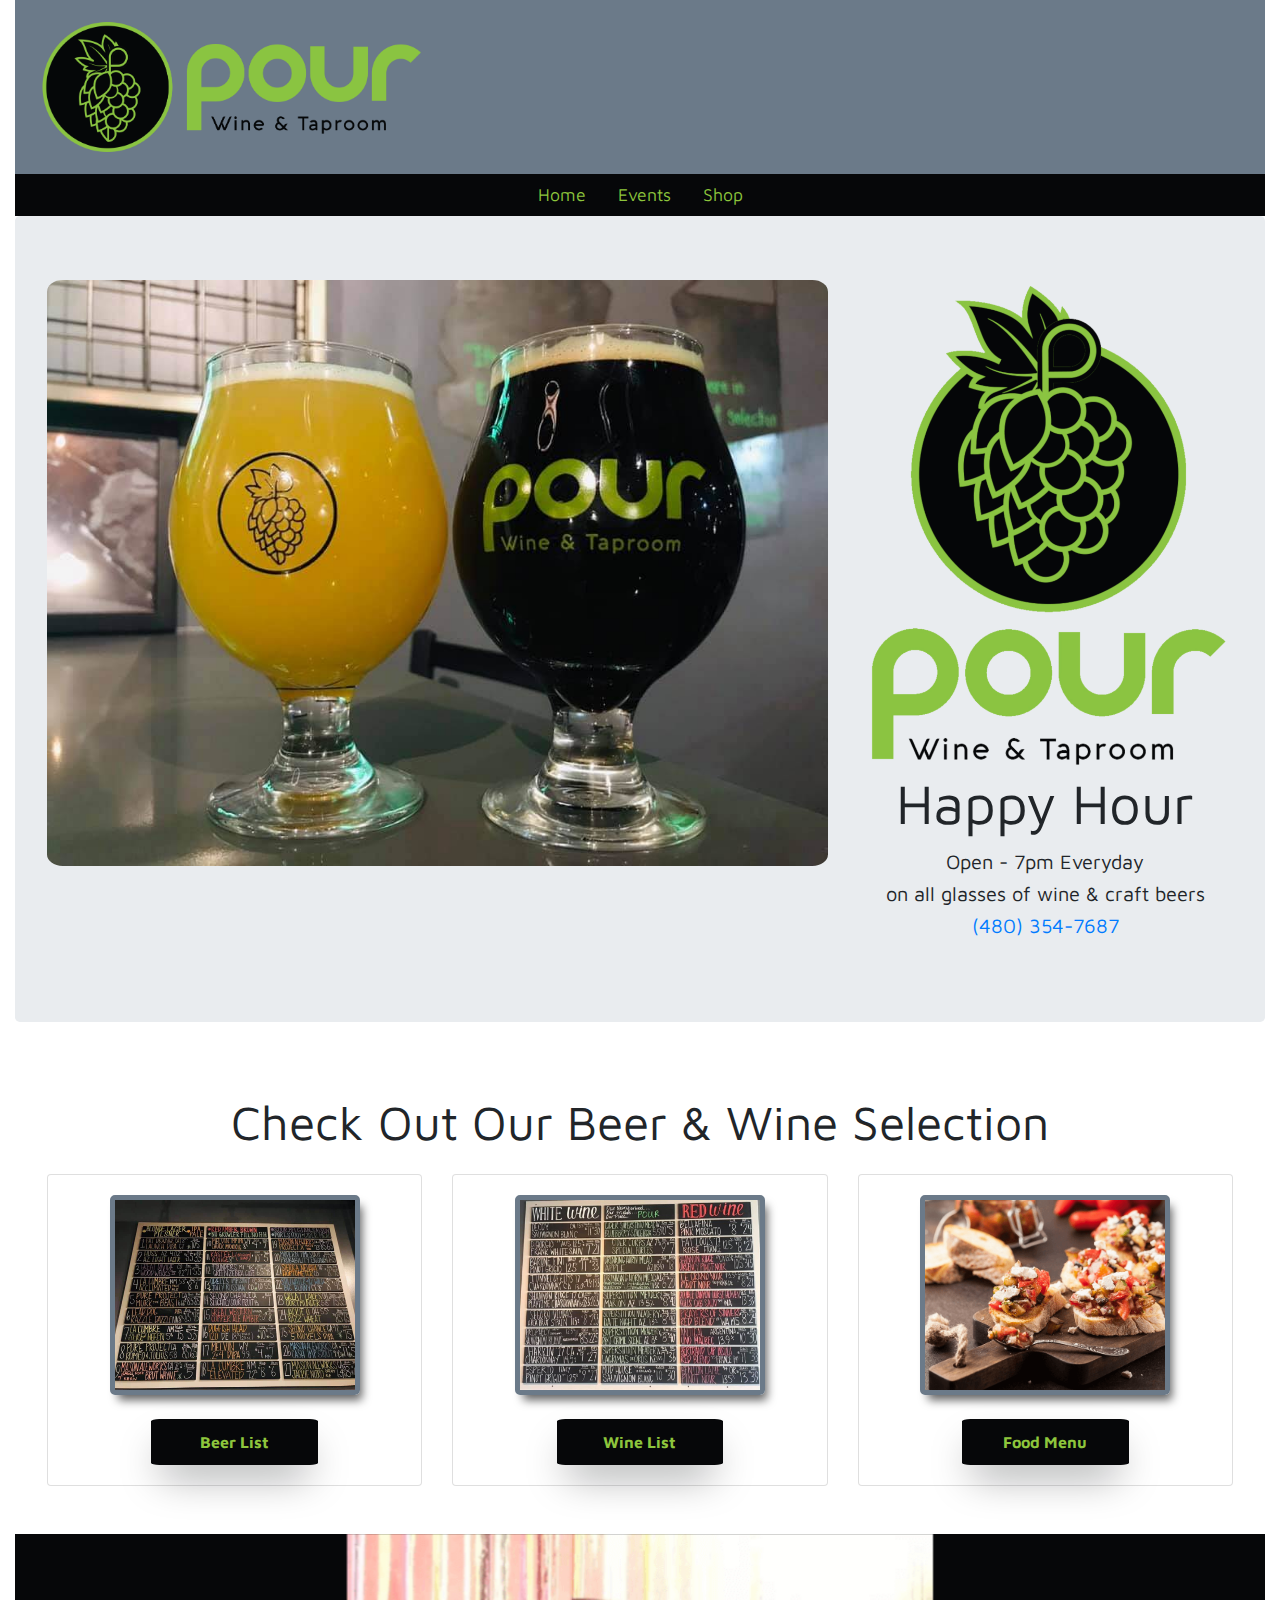
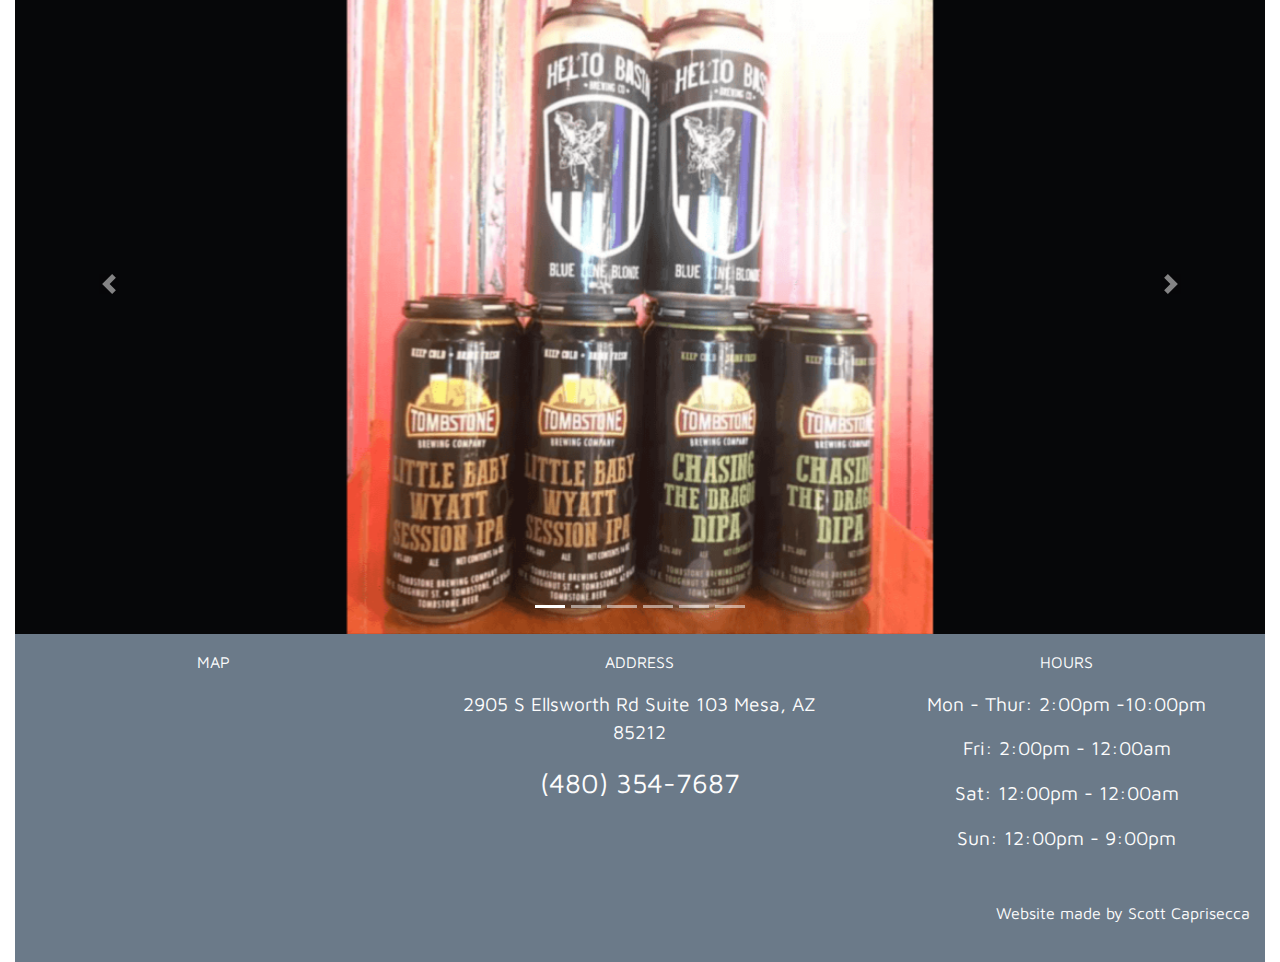
<file: index.html>
<!DOCTYPE html>
<html lang="en">
  <head>
    <meta charset="utf-8">
    <meta http-equiv="X-UA-Compatible" content="IE=edge">
    <meta name="viewport" content="width=device-width, initial-scale=1">
    <!-- The above 3 meta tags *must* come first in the head; any other head content must come *after* these tags -->
    <title>Pour Wine & Taproom</title>

    <!-- Bootstrap -->
    <link href="css/bootstrap.min.css" rel="stylesheet">
    <link rel="stylesheet" href="css/main.css">
    <link rel="stylesheet" href="https://use.fontawesome.com/releases/v5.8.1/css/all.css" integrity="sha384-50oBUHEmvpQ+1lW4y57PTFmhCaXp0ML5d60M1M7uH2+nqUivzIebhndOJK28anvf" crossorigin="anonymous">
    <link href="https://fonts.googleapis.com/css?family=Josefin+Sans&display=swap" rel="stylesheet">
    <link href="https://fonts.googleapis.com/css?family=Maven+Pro&display=swap" rel="stylesheet">
    <link href="https://fonts.googleapis.com/css?family=Montserrat&display=swap" rel="stylesheet">

    <!-- HTML5 shim and Respond.js for IE8 support of HTML5 elements and media queries -->
    <!-- WARNING: Respond.js doesn't work if you view the page via file:// -->
    <!--[if lt IE 9]>
      <script src="https://oss.maxcdn.com/html5shiv/3.7.3/html5shiv.min.js"></script>
      <script src="https://oss.maxcdn.com/respond/1.4.2/respond.min.js"></script>
    <![endif]-->
  </head>
  <body>
    <div class="container-fluid">

        <header class="navbar navbar-expand-md steel-gradient">
            <a href="index.html"><img class="img-logo" src="./img/pour_cover_photo.png" alt="Pour Wine & Taproom"></a>
            <ul class="social navbar-nav d-none d-md-inline-flex ml-auto">
                <li class="facebook social__link"><a href="https://www.facebook.com/AZpourwineandtaproom/" target="_blank"><i class="fab fa-facebook-square"></i></a></li>
                <li class="yelp social__link"><a href="https://www.yelp.com/biz/pour-wine-and-taproom-mesa" target="_blank"><i class="fab fa-yelp"></i></a></li>
                <li class="email social__link"><a href="mailto:info.azpour@gmail.com"><i class="fas fa-envelope"></i></a></li>
            </ul>
          </header>

          <nav class="navbar justify-content-center">
              <ul class="navbar-nav">
                <li class="nav-item"><a href="index.html">Home</a></li>
                <li class="nav-item"><a href="events.html">Events</a></li>
                <li class="nav-item"><a href="shop.html">Shop</a></li>
                <!-- <li class="nav-item"><a href="reviews.html">Reviews</a></li> -->
              </ul>
          </nav>

        <!--Jumbotron Section-->
        <div class="jumbotron">
          <div class="row">
            <div class="col-lg-8 col-md-12">
              <img src="img/pour_hero_cover.jpg" alt="Some drinks at Pour Wine & Taproom" class="jumbo-img img-fluid">
            </div>
            <div class="hh-container col-lg-4 col-md-12 d-flex flex-column justify-content-around align-items-center">
              <img src="img/pour_vertical_logo.png" alt="Pour's Logo" class="pour-logo d-none d-lg-block img-fluid">
              <h1 class="display-4 py-2 py-lg-0 text-center">Happy Hour</h1>
              <p class="lead">Open - 7pm Everyday<br />on all glasses of wine & craft beers<br /><a href="tel:+14803547687">(480) 354-7687</a></p>
            </div>
          </div>
        </div>

        <!--Modal Section-->
        <!--Beer modal Section-->
        <div id="modal-section" class="my-lg-3">
          <div class="row">
            <div class="col-12">
              <p class="modal-title text-center pb-3">Check out our beer & wine selection</p>
            </div>
          </div>

          <div class="row">
            <div class="col-12 col-md-6 col-lg-4">
              <div class="card">
                <div class="card-body text-center">
                  <img src="img/pour_beer_list_2.jpg" alt="Beer List" class="modal-img">
                  <button class="modal-btn w-50 mt-md-4 mt-2" data-toggle="modal" data-target="#beerModal">Beer List</button>
                </div>
              </div>
            </div>

            <!--Wine modal Section-->
            <div class="col-12 col-md-6 col-lg-4">
              <div class="card">
                <div class="card-body text-center">
                  <img src="img/pour_wine_list.jpg" alt="Beer List" class="modal-img">
                  <button class="modal-btn w-50 mt-md-4 mt-2" data-toggle="modal" data-target="#wineModal">Wine List</button>
                </div>
              </div>
            </div>

            <!--Snack modal Section-->
            <div class="col-12 col-md-6 col-lg-4">
              <div class="card">
                <div class="card-body text-center">
                  <img src="img/pour_snack3.png" alt="Beer List" class="modal-img snack-img">
                  <button class="modal-btn mt-md-4 mt-2 w-50" data-toggle="modal" data-target="#snackModal">Food Menu</button>
                </div>
              </div>
            </div>
          </div>
      </div>

        <!--Acutal Modals-->
        <!--Beer Modal content-->

        <div class="modal fade" id="beerModal" tabindex="-1" role="dialog" aria-labelledby="pourBeerModal" aria-hidden="true">
            <div class="modal-dialog modal-lg modal-dialog-centered" role="document">
              <div class="modal-content">
                <div class="modal-header">
                  <h5 class="modal-title" id="beerModalTitle">Pour's Beer Menu</h5>
                  <button type="button" class="close" data-dismiss="modal" aria-label="Close">
                    <span aria-hidden="true">&times;</span>
                  </button>
                </div>
                <div class="modal-body text-center">
                    <div id="menu-container"></div>
                </div>
              </div>
            </div>
          </div>

        <!--Wine Modal content-->

        <div class="modal fade" id="wineModal" tabindex="-1" role="dialog" aria-labelledby="pourWineModal" aria-hidden="true">
            <div class="modal-dialog modal-lg modal-dialog-centered" role="document">
              <div class="modal-content">
                <div class="modal-header">
                  <h5 class="modal-title" id="wineModalTitle">Pour's Wine & Mead Menu</h5>
                  <button type="button" class="close" data-dismiss="modal" aria-label="Close">
                    <span aria-hidden="true">&times;</span>
                  </button>
                </div>
                <div class="modal-body text-center">
                    <img class="lg-modal-img img-fluid" src="img/pour_wine_list.jpg" alt="Pour's Wine List">

                    <p class="hh-title">Happy Hour Deals</p>
                    <p class="hh-description">$1 off glasses<br />$4 off Bottle of Wine</p>
                </div>
              </div>
            </div>
          </div>

        <!--Snack Modal content-->

        <div class="modal fade" id="snackModal" tabindex="-1" role="dialog" aria-labelledby="pourSnackModal" aria-hidden="true">
            <div class="modal-dialog modal-lg modal-dialog-centered" role="document">
              <div class="modal-content">
                <div class="modal-header">
                  <h5 class="modal-title text-center" id="snackModalTitle">Pour's Snack Menu</h5>
                  <button type="button" class="close" data-dismiss="modal" aria-label="Close">
                    <span aria-hidden="true">&times;</span>
                  </button>
                </div>
                <div class="modal-body snack-modal-body">
                  <p class="menu-title">Bavarian Pretzels</p>
                  <p class="menu-description">Buttered and Salted pretzels served with Beer Cheese and IPA Mustard</p><span class="menu-price">$9</span>

                  <p class="menu-title">Chips and Dip</p>
                  <p class="menu-description">Kettle chips served with French Onion Dip</p><span class="menu-price">$5</span>

                  <p class="menu-title">Pita and Hummus</p>
                  <p class="menu-description">Fresh Grilled Pita with Seasonal fresh hummus. Served with cucumber, bell peppers and carrots</p><span class="menu-price">$6</span>

                  <p class="menu-title">Salted Mixed Nuts</p>
                  <p class="menu-description">Small / Large</p><span class="menu-price">$3 / $6</span>

                  <p class="menu-title">Lisa's Rum Cakes</p>
                  <p class="menu-description">Ask your server or check cooler for available selections</p><span class="menu-price">$4.50</span>

                  <p class="menu-title">Windcave</p>
                  <p class="menu-description">Choice Selection of Seasonal Jam, Brie, Gouda, Port Derby and Vintage Cheddar. Capicola, Salami and Apple Pecan Summer Sausage from The Pork Shop in QC. Olives, French Baguette, Gluten free Crackers & Mixed Nuts</p><span class="menu-price">$15</span>

                  <p class="menu-title">Grand Canyon</p>
                  <p class="menu-description">(<strong>Windcave</strong>) with the addition of Prosciutto, Seasonal Fruit, Local AZ Honeycomb</p><span class="menu-price">$22</span>

                  <p class="menu-title">Bruschetta  -- Mix & Match (4)</p>
                  <p class="menu-description">Fig, goat cheese & prosciutto</p>
                  <p class="menu-description">Pesto & salami</p>
                  <p class="menu-description">Apple, brie & honey drizzled walnuts</p>
                  <p class="menu-description">Caprese, topped w/ balsamic glaze</p><span class="menu-price">$15</span>

                  <p class="menu-title">The Dizzy</p>
                  <p class="menu-description">Thinly sliced pastrami stacked with house made spicy slaw and pepper jack cheese on marble rye</p><span class="menu-price">$8</span>

                  <p class="menu-title">Margherita Flatbread</p>
                  <p class="menu-description">Mozzarella cheese, roma tomato, fresh basil and pesto Drizzled w/ balsamic glaze</p><span class="menu-price">$9</span>
                </div>
              </div>
            </div>
          </div>
          <!--End Modal Section-->
        
          <!--Image Carousel Section-->

          <div id="photoGallery" class="carousel slide " data-ride="carousel">
              <ol class="carousel-indicators">
                <li data-target="#photoGallery" data-slide-to="0" class="active"></li>
                <li data-target="#photoGallery" data-slide-to="1"></li>
                <li data-target="#photoGallery" data-slide-to="2"></li>
                <li data-target="#photoGallery" data-slide-to="3"></li>
                <li data-target="#photoGallery" data-slide-to="4"></li>
                <li data-target="#photoGallery" data-slide-to="5"></li>
              </ol>

              <div class="carousel-inner mx-auto" id="carousel-inner">
                <div class="carousel-item active">
                  <img class="d-block w-100" src="img/slideshow_2.png" alt="Second slide">
                </div>
                <div class="carousel-item">
                  <img class="d-block w-100" src="img/slideshow_3.png" alt="Third slide">
                </div>
                <div class="carousel-item">
                    <img class="d-block w-100" src="img/slideshow_4.png" alt="Fourth slide">
                </div>
                <div class="carousel-item">
                    <img class="d-block w-100" src="img/slideshow_5.png" alt="Fifth slide">
                </div>
                <div class="carousel-item">
                    <img class="d-block w-100" src="img/slideshow_6.png" alt="Sixth slide">
                </div>  
                <div class="carousel-item">
                    <img class="d-block w-100" src="img/slideshow_7.png" alt="Seventh slide">
                </div>
              </div>
              <!--Image carousel controls-->
              <a class="carousel-control-prev" href="#photoGallery" role="button" data-slide="prev">
                <span class="carousel-control-prev-icon" aria-hidden="true"></span>
                <span class="sr-only">Previous</span>
              </a>
              <a class="carousel-control-next" href="#photoGallery" role="button" data-slide="next">
                <span class="carousel-control-next-icon" aria-hidden="true"></span>
                <span class="sr-only">Next</span>
              </a>
            </div>

            <!--Footer Section-->

            <footer class="page-footer text-center steel-gradient pb-3">
              <div class="row pt-lg-3 pt-2">
                <div class="col-lg-4 d-none d-lg-block">
                  <p class="text-uppercase">Map</p>
                </div>
                <div class="col-lg-4 col-6">
                    <p class="text-uppercase">Address</p>
                </div>
                <div class="col-lg-4 col-6">
                    <p class="text-uppercase">Hours</p>
                </div>
              </div>

              <div class="row">
                <div class="col-lg-4 d-none d-lg-block">
                    <iframe src="https://www.google.com/maps/embed?pb=!1m18!1m12!1m3!1d3332.3221493815436!2d-111.63742588480294!3d33.36265468079909!2m3!1f0!2f0!3f0!3m2!1i1024!2i768!4f13.1!3m3!1m2!1s0x872bb18e6f600975%3A0xfe91bcb256265be8!2s2905+S+Ellsworth+Rd+%23103%2C+Mesa%2C+AZ+85212!5e0!3m2!1sen!2sus!4v1556126591987!5m2!1sen!2sus" width="300" height="250" frameborder="0" style="border:0" allowfullscreen></iframe>
                </div>
                <div class="col-lg-4 col-6 d-flex-column">
                  <p class="footer-text">2905 S Ellsworth Rd Suite 103
                      Mesa, AZ 85212</p>
                  <p class="footer-text"><a class="phone" href="tel:+14803547687">(480) 354-7687</a></p>

                  <ul class="social d-flex justify-content-center">
                    <li class="facebook social__link"><a href="https://www.facebook.com/AZpourwineandtaproom/" target="_blank"><i class="fab fa-facebook-square"></i></a></li>
                    <li class="yelp social__link"><a href="https://www.yelp.com/biz/pour-wine-and-taproom-mesa" target="_blank"><i class="fab fa-yelp"></i></a></li>
                    <li class="email social__link"><a href="mailto:info.azpour@gmail.com"><i class="fas fa-envelope"></i></a></li>
                  </ul>

                </div>
                <div class="col-lg-4 col-6">
                  <!-- summer hours
                    <p class="footer-text">Sun-Wed: 2:00pm - 10:00pm</p>
                  <p class="footer-text">Thur-Sat: 2:00pm - 12:00am</p> -->
                  <p class="footer-text">Mon - Thur: 2:00pm -10:00pm</p>
                  <p class="footer-text">Fri: 2:00pm - 12:00am</p>
                  <p class="footer-text">Sat: 12:00pm - 12:00am</p>
                  <p class="footer-text">Sun: 12:00pm - 9:00pm</p>
                  
                  <p class="portfolio"><a href="https://www.scottcaprisecca.com">Website made by Scott Caprisecca</a></p>
                </div>
              </div>

            </footer>


        </div>

    </div>

    <!-- jQuery (necessary for Bootstrap's JavaScript plugins) -->
    <script src="https://ajax.googleapis.com/ajax/libs/jquery/1.12.4/jquery.min.js"></script>
    <!-- Include all compiled plugins (below), or include individual files as needed -->
    <script src="js/bootstrap.min.js"></script>
    <script type="text/javascript">
      !function(e,n){var t=document.createElement("script"),a=document.getElementsByTagName("script")[0];t.async=1,a.parentNode.insertBefore(t,a),t.onload=t.onreadystatechange=function(e,a){(a||!t.readyState||/loaded|complete/.test(t.readyState))&&(t.onload=t.onreadystatechange=null,t=void 0,a||n&&n())},t.src=e}("https://embed-menu-preloader.untappdapi.com/embed-menu-preloader.min.js",function(){PreloadEmbedMenu("menu-container",26300,100842)});
    </script>
  </body>
</html>
</file>
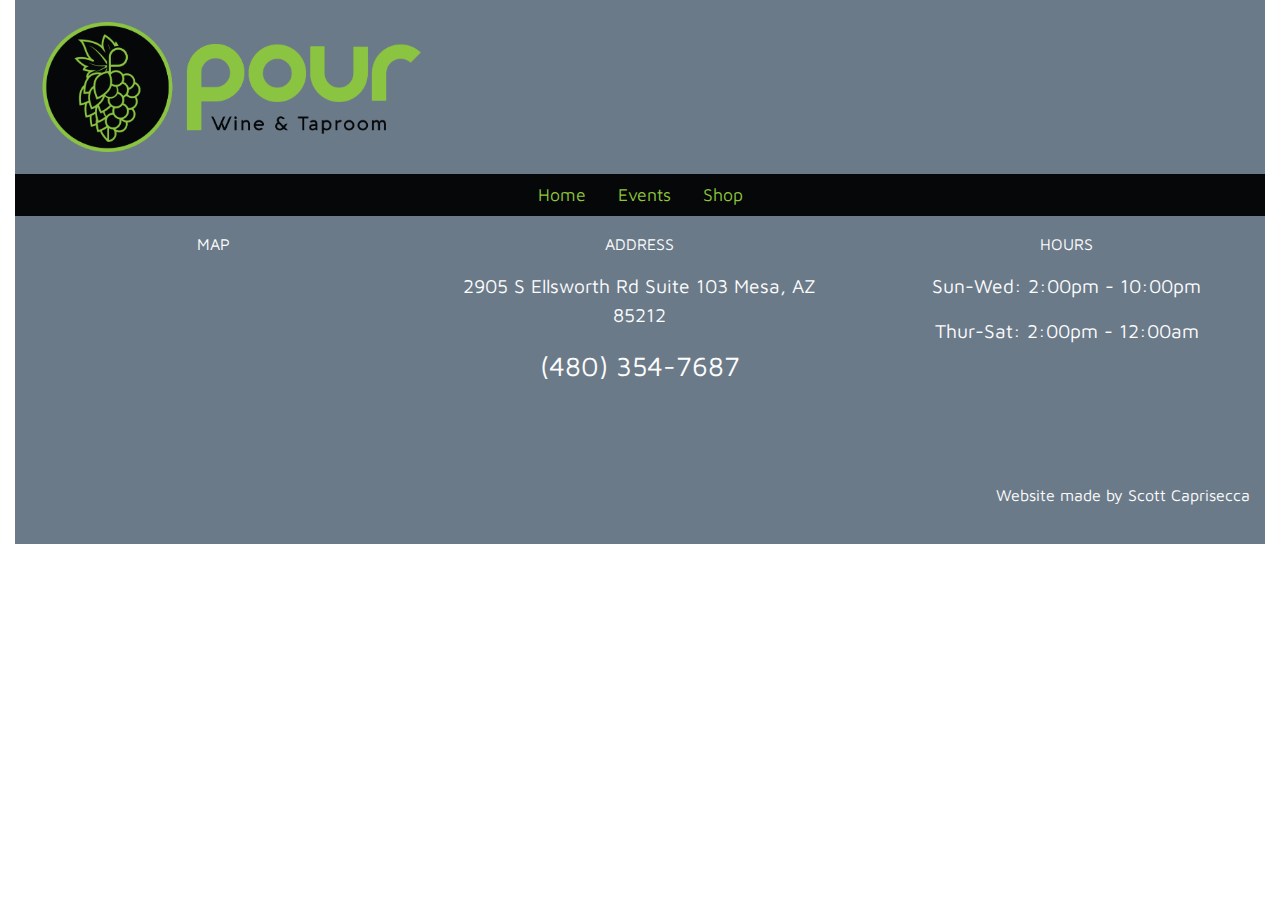
<file: events.html>
<!DOCTYPE html>
<html lang="en">
<head>
    <meta charset="UTF-8">
    <meta name="viewport" content="width=device-width, initial-scale=1.0">
    <meta http-equiv="X-UA-Compatible" content="ie=edge">
    <title>Pour Wine & Taproom's Events</title>

    <!-- Bootstrap and CSS -->
    <link href="css/bootstrap.min.css" rel="stylesheet">
    <link rel="stylesheet" href="css/main.css">
    <link rel="stylesheet" href="https://use.fontawesome.com/releases/v5.8.1/css/all.css" integrity="sha384-50oBUHEmvpQ+1lW4y57PTFmhCaXp0ML5d60M1M7uH2+nqUivzIebhndOJK28anvf" crossorigin="anonymous">
    <link href="https://fonts.googleapis.com/css?family=Josefin+Sans&display=swap" rel="stylesheet">
    <link href="https://fonts.googleapis.com/css?family=Maven+Pro&display=swap" rel="stylesheet">
    <link href="https://fonts.googleapis.com/css?family=Montserrat&display=swap" rel="stylesheet">

    <script data-cfasync="false" data-tockify-script="embed" src="https://public.tockify.com/browser/embed.js"></script>

</head>
<body>
    <div class="container-fluid">
        
        <header class="navbar navbar-expand-md steel-gradient">
            <a href="index.html"><img class="img-logo" src="./img/pour_cover_photo.png" alt="Pour Wine & Taproom"></a>
            <ul class="social navbar-nav d-none d-md-inline-flex ml-auto">
                <li class="facebook social__link"><a href="https://www.facebook.com/AZpourwineandtaproom/" target="_blank"><i class="fab fa-facebook-square"></i></a></li>
                <li class="yelp social__link"><a href="https://www.yelp.com/biz/pour-wine-and-taproom-mesa" target="_blank"><i class="fab fa-yelp"></i></a></li>
                <li class="email social__link"><a href="mailto:info.azpour@gmail.com"><i class="fas fa-envelope"></i></a></li>
            </ul>
        </header>

        <nav class="navbar justify-content-center">
                <ul class="navbar-nav">
                  <li class="nav-item"><a href="index.html">Home</a></li>
                  <li class="nav-item"><a href="events.html">Events</a></li>
                  <li class="nav-item"><a href="shop.html">Shop</a></li>
                  <!-- <li class="nav-item"><a href="reviews.html">Reviews</a></li> -->
                </ul>
        </nav>

        <!--End of header & nav -->

        <!--Calendar of events -->

        <div class="events-container">
            <div data-tockify-component="calendar" data-tockify-calendar="pour.wineandtaproom"></div>
        </div>
        

        <!-- Footer -->

        <!--Footer Section-->

        <footer class="page-footer text-center steel-gradient pb-3">
                <div class="row pt-lg-3 pt-2">
                  <div class="col-lg-4 d-none d-lg-block">
                    <p class="text-uppercase">Map</p>
                  </div>
                  <div class="col-lg-4 col-6">
                      <p class="text-uppercase">Address</p>
                  </div>
                  <div class="col-lg-4 col-6">
                      <p class="text-uppercase">Hours</p>
                  </div>
                </div>
  
                <div class="row">
                  <div class="col-lg-4 d-none d-lg-block">
                      <iframe src="https://www.google.com/maps/embed?pb=!1m18!1m12!1m3!1d3332.3221493815436!2d-111.63742588480294!3d33.36265468079909!2m3!1f0!2f0!3f0!3m2!1i1024!2i768!4f13.1!3m3!1m2!1s0x872bb18e6f600975%3A0xfe91bcb256265be8!2s2905+S+Ellsworth+Rd+%23103%2C+Mesa%2C+AZ+85212!5e0!3m2!1sen!2sus!4v1556126591987!5m2!1sen!2sus" width="300" height="250" frameborder="0" style="border:0" allowfullscreen></iframe>
                  </div>
                  <div class="col-lg-4 col-6 d-flex-column">
                    <p class="footer-text">2905 S Ellsworth Rd Suite 103
                        Mesa, AZ 85212</p>
                    <p class="footer-text"><a class="phone" href="tel:+14803547687">(480) 354-7687</a></p>
  
                    <ul class="social d-flex justify-content-center">
                      <li class="facebook social__link"><a href="https://www.facebook.com/AZpourwineandtaproom/" target="_blank"><i class="fab fa-facebook-square"></i></a></li>
                      <li class="yelp social__link"><a href="https://www.yelp.com/biz/pour-wine-and-taproom-mesa" target="_blank"><i class="fab fa-yelp"></i></a></li>
                      <li class="email social__link"><a href="mailto:info.azpour@gmail.com"><i class="fas fa-envelope"></i></a></li>
                    </ul>
  
                  </div>
                  <div class="col-lg-4 col-6">
                    <p class="footer-text">Sun-Wed: 2:00pm - 10:00pm</p>
                    <p class="footer-text">Thur-Sat: 2:00pm - 12:00am</p>
                    
                    <p class="portfolio"><a href="https://www.scottcaprisecca.com">Website made by Scott Caprisecca</a></p>
                  </div>
                </div>
  
              </footer>

            <!-- jQuery (necessary for Bootstrap's JavaScript plugins) -->
    <script src="https://ajax.googleapis.com/ajax/libs/jquery/1.12.4/jquery.min.js"></script>
    <!-- Include all compiled plugins (below), or include individual files as needed -->
    <script src="js/bootstrap.min.js"></script>
    <script type="text/javascript">
      !function(e,n){var t=document.createElement("script"),a=document.getElementsByTagName("script")[0];t.async=1,a.parentNode.insertBefore(t,a),t.onload=t.onreadystatechange=function(e,a){(a||!t.readyState||/loaded|complete/.test(t.readyState))&&(t.onload=t.onreadystatechange=null,t=void 0,a||n&&n())},t.src=e}("https://embed-menu-preloader.untappdapi.com/embed-menu-preloader.min.js",function(){PreloadEmbedMenu("menu-container",26300,100842)});
    </script>
    </div>
</body>
</html>
</file>
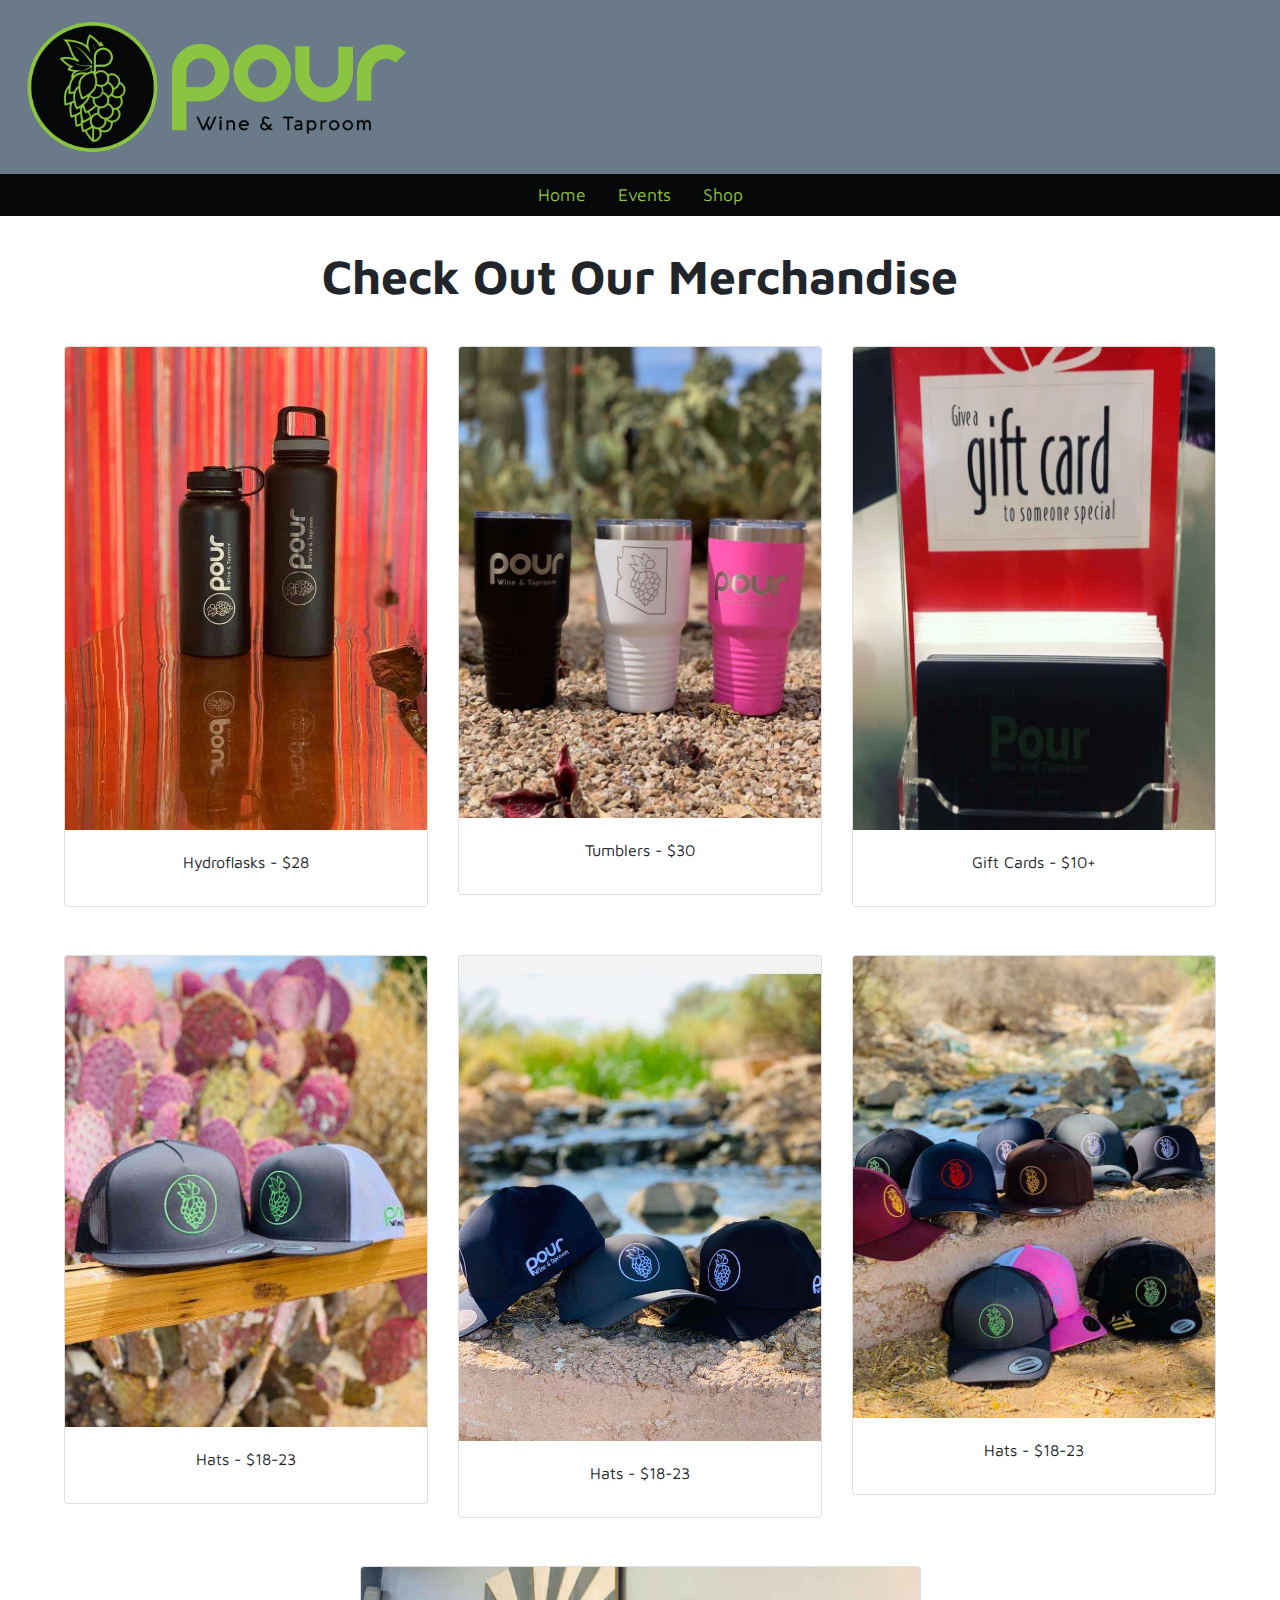
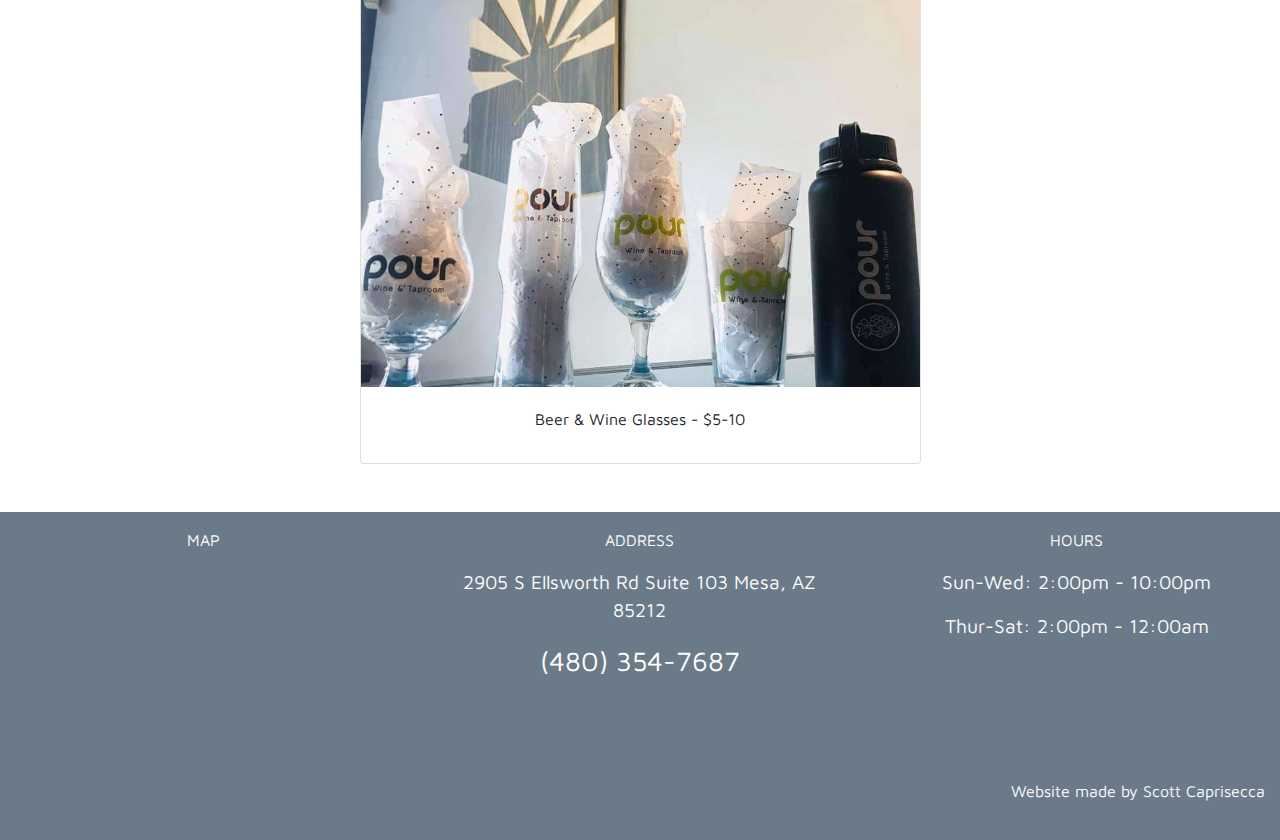
<file: shop.html>
<!DOCTYPE html>
<html lang="en">
<head>
    <meta charset="UTF-8">
    <meta name="viewport" content="width=device-width, initial-scale=1.0">
    <meta http-equiv="X-UA-Compatible" content="ie=edge">
    <title>Pour Merchandise</title>

    <!-- Bootstrap -->
    <link href="css/bootstrap.min.css" rel="stylesheet">
    <link rel="stylesheet" href="css/main.css">
    <link rel="stylesheet" href="https://use.fontawesome.com/releases/v5.8.1/css/all.css" integrity="sha384-50oBUHEmvpQ+1lW4y57PTFmhCaXp0ML5d60M1M7uH2+nqUivzIebhndOJK28anvf" crossorigin="anonymous">
    <link href="https://fonts.googleapis.com/css?family=Josefin+Sans&display=swap" rel="stylesheet">
    <link href="https://fonts.googleapis.com/css?family=Maven+Pro&display=swap" rel="stylesheet">
    <link href="https://fonts.googleapis.com/css?family=Montserrat&display=swap" rel="stylesheet">

    
</head>

<body>
    <div class="fluid-container">
        <header class="navbar navbar-expand-md steel-gradient">
            <a href="index.html"><img class="img-logo" src="./img/pour_cover_photo.png" alt="Pour Wine & Taproom"></a>
            <ul class="social navbar-nav d-none d-md-inline-flex ml-auto">
                <li class="facebook social__link"><a href="https://www.facebook.com/AZpourwineandtaproom/" target="_blank"><i class="fab fa-facebook-square"></i></a></li>
                <li class="yelp social__link"><a href="https://www.yelp.com/biz/pour-wine-and-taproom-mesa" target="_blank"><i class="fab fa-yelp"></i></a></li>
                <li class="email social__link"><a href="mailto:info.azpour@gmail.com"><i class="fas fa-envelope"></i></a></li>
            </ul>
        </header>
        
        <nav class="navbar justify-content-center">
            <ul class="navbar-nav">
            <li class="nav-item"><a href="index.html">Home</a></li>
            <li class="nav-item"><a href="events.html">Events</a></li>
            <li class="nav-item"><a href="shop.html">Shop</a></li>
            <!-- <li class="nav-item"><a href="reviews.html">Reviews</a></li> -->
            </ul>
        </nav>
        <!--End of header and Nav-->

        <!-- Merch Section -->

        <div class="shop-container">
            <h2 class="shop-title">Check out our merchandise</h2>

            <div class="row ">
                <div class="col-12 col-sm-6 col-lg-4">
                    <div class="card">
                        <img src="./img/merch/pour-hydro-flask.jpg" alt="Pour's Hydroflask for sale" class="card-img-top">
                        <div class="card-body">
                            <div class="card-title">Hydroflasks - $28</div>
                        </div>
                    </div>
                </div>

                <div class="col-12 col-sm-6 col-lg-4">
                    <div class="card">
                        <img src="./img/merch/pour-tumblers.jpg" alt="Pour's Tumbler for sale" class="card-img-top">
                        <div class="card-body">
                            <div class="card-title">Tumblers - $30</div>
                        </div>
                    </div>
                </div>

                <div class="col-12 col-sm-6 col-lg-4 sm-center">
                    <div class="card">
                        <img src="./img/merch/pour-gift-cards2.jpg" alt="Pour's gift cards for sale" class="card-img-top">
                        <div class="card-body">
                            <div class="card-title">Gift Cards - $10+</div>
                        </div>
                    </div>
                </div>

                
            </div>

            <div class="row py-5">
                <div class="col-12 col-sm-6 col-lg-4">
                    <div class="card">
                        <img src="./img/merch/pour-2-hats.jpg" alt="Pour's hats for sale" class="card-img-top">
                        <div class="card-body">
                            <div class="card-title">Hats - $18-23</div>
                        </div>
                    </div>
                </div>

                <div class="col-12 col-sm-6 col-lg-4">
                    <div class="card">
                        <img src="./img/merch/pour-3-hats.jpg" alt="Pour's hats for sale" class="card-img-top">
                        <div class="card-body">
                            <div class="card-title">Hats - $18-23</div>
                        </div>
                    </div>
                </div>

                <div class="col-12 col-sm-6 col-lg-4 sm-center">
                    <div class="card">
                        <img src="./img/merch/pour-all-hats.jpg" alt="Pour's Hydroflask for sale" class="card-img-top">
                        <div class="card-body">
                            <div class="card-title">Hats - $18-23</div>
                        </div>
                    </div>
                </div>
            </div>

            <div class="row pb-5">
                    <div class="col-12 col-md-6 text-center mx-auto">
                            <div class="card">
                                <img src="./img/merch/pour-cups.jpg" alt="Pour's Beer and Wine glasses for sale" class="card-img-top">
                                <div class="card-body">
                                    <div class="card-title">Beer & Wine Glasses - $5-10</div>
                                </div>
                            </div>
                        </div>
            </div>

            <!-- <div class="shop-pricing">
                <p><span>Prices</span></p>
                <p>Hydroflasks - $28</p>
                <p>Tumblers - $30</p>
                <p>Hats - $18-23</p>
                <p>Beer and Wine Glasses - $5-10</p>
                <p>Gift Cards</p>
            </div> -->

            <!-- <div class="shop-images">
                <img src="./img/merch/pour-hydro-flask.jpg" alt="Pour's Hydroflask for sale" class="img-thumbnail">
                <img src="./img/merch/pour-tumblers.jpg" alt="Pour's Tumblers for sale" class="img-thumbnail">
                <img src="./img/merch/pour-cups.jpg" alt="Pour's Beer and Wine glasses for sale" class="img-thumbnail">
                <img src="./img/merch/pour-gift-cards.jpg" alt="Pour's gift cards for sale" class="img-thumbnail">
                <img src="./img/merch/pour-2-hats.jpg" alt="Pour's hats for sale" class="img-thumbnail">
                <img src="./img/merch/pour-3-hats.jpg" alt="Pour's hats for sale" class="img-thumbnail">
                <img src="./img/merch/pour-all-hats.jpg" alt="All of Pour's hats for sale" class="img-thumbnail all-hats">
            </div> -->
        </div>

        <!-- Footer -->

        <footer class="page-footer text-center steel-gradient pb-3">
            <div class="row pt-lg-3 pt-2">
                <div class="col-lg-4 d-none d-lg-block">
                <p class="text-uppercase">Map</p>
                </div>
                <div class="col-lg-4 col-6">
                    <p class="text-uppercase">Address</p>
                </div>
                <div class="col-lg-4 col-6">
                    <p class="text-uppercase">Hours</p>
                </div>
            </div>

            <div class="row">
                <div class="col-lg-4 d-none d-lg-block">
                    <iframe src="https://www.google.com/maps/embed?pb=!1m18!1m12!1m3!1d3332.3221493815436!2d-111.63742588480294!3d33.36265468079909!2m3!1f0!2f0!3f0!3m2!1i1024!2i768!4f13.1!3m3!1m2!1s0x872bb18e6f600975%3A0xfe91bcb256265be8!2s2905+S+Ellsworth+Rd+%23103%2C+Mesa%2C+AZ+85212!5e0!3m2!1sen!2sus!4v1556126591987!5m2!1sen!2sus" width="300" height="250" frameborder="0" style="border:0" allowfullscreen></iframe>
                </div>
                <div class="col-lg-4 col-6 d-flex-column">
                <p class="footer-text">2905 S Ellsworth Rd Suite 103
                    Mesa, AZ 85212</p>
                <p class="footer-text"><a class="phone" href="tel:+14803547687">(480) 354-7687</a></p>

                <ul class="social d-flex justify-content-center">
                    <li class="facebook social__link"><a href="https://www.facebook.com/AZpourwineandtaproom/" target="_blank"><i class="fab fa-facebook-square"></i></a></li>
                    <li class="yelp social__link"><a href="https://www.yelp.com/biz/pour-wine-and-taproom-mesa" target="_blank"><i class="fab fa-yelp"></i></a></li>
                    <li class="email social__link"><a href="mailto:info.azpour@gmail.com"><i class="fas fa-envelope"></i></a></li>
                </ul>

                </div>
                <div class="col-lg-4 col-6">
                <p class="footer-text">Sun-Wed: 2:00pm - 10:00pm</p>
                <p class="footer-text">Thur-Sat: 2:00pm - 12:00am</p>
                
                <p class="portfolio"><a href="https://www.scottcaprisecca.com">Website made by Scott Caprisecca</a></p>
                </div>
            </div>

        </footer>


        <!-- jQuery (necessary for Bootstrap's JavaScript plugins) -->
    <script src="https://ajax.googleapis.com/ajax/libs/jquery/1.12.4/jquery.min.js"></script>
    <!-- Include all compiled plugins (below), or include individual files as needed -->
    <script src="js/bootstrap.min.js"></script>
    <script type="text/javascript">
      !function(e,n){var t=document.createElement("script"),a=document.getElementsByTagName("script")[0];t.async=1,a.parentNode.insertBefore(t,a),t.onload=t.onreadystatechange=function(e,a){(a||!t.readyState||/loaded|complete/.test(t.readyState))&&(t.onload=t.onreadystatechange=null,t=void 0,a||n&&n())},t.src=e}("https://embed-menu-preloader.untappdapi.com/embed-menu-preloader.min.js",function(){PreloadEmbedMenu("menu-container",26300,100842)});
    </script>
    </div>
</body>
</html>
</file>
<file: css/main.css>
:root {
    --green: #8dc53c;
    --black: #060709;
    --white: #fdfdfd;
    --light-gray: #e9ecef;
    --dark-gray: rgb(107,122,137);
}

body {
    font-family: 'Maven Pro', sans-serif;
}

/*--- Header Section --- */

.steel-gradient {
    background: rgb(107,122,137);
}

.img-logo {
    width: 100%;
    max-width: 400px;
    height: auto;
}

.social {
    list-style-type: none;
    padding-left: 0;
}

.social li {
    padding: 0 1rem;
    font-size: 1.5rem;
}

.social__link:hover, .social__link:focus {
    font-size: 2.5rem;
    color: rgba(0, 0, 0, 0.5);
    cursor: pointer;
}

.social a {
    color: black;
}

/*--- Nav Section --- */

nav {
    background-color: var(--black);
    font-size: 1.1rem;
}

.navbar-nav {
    flex-direction: row;
}

.nav-item {
    padding: 0 1rem;
}

.nav-item a {
    color: var(--green);
}

/*--- Jumbrotron Section --- */

.jumbo-img {
    border-radius: 2%;
}

.lead {
    text-align: center;
    line-height: 2rem;
}

/*--- Modal Section --- */
#modal-section {
    height: auto;
    padding: 2rem;
}

.modal-title {
    font-size: 3rem;
    text-transform: capitalize;
    font-family: 'Maven Pro', 'Montserrat', sans-serif;
}

.modal-img {
    width: 250px;
    height: 200px;
    -webkit-box-shadow: 5px 8px 10px -3px rgba(0,0,0,0.62);
    -moz-box-shadow: 5px 8px 10px -3px rgba(0,0,0,0.62);
    box-shadow: 5px 8px 10px -3px rgba(0,0,0,0.62);
    border: solid 5px var(--dark-gray);
    border-radius: 5px;
}

.snack-img {
    object-fit: cover;
}

.modal-btn {
    padding: .5rem;
    font-size: 1rem;
    background-color: var(--black);
    color: var(--green);
    font-weight: 700;
    border: solid 3px var(--black);
    border-radius: 5%;
    box-shadow: 0 20px 40px -10px rgba(6, 7, 9, 0.4);
}

.modal-btn:hover {
    background-color: var(--green);
    color: var(--black);
    font-size: 1.2rem;
}

.hh-title {
    font-family: 'Josefin', 'Montserrat', sans-serif;
    text-transform: uppercase;
    font-weight: 600;
    font-size: 2rem;
    text-align: center;
    padding-top: 1rem;
    margin: 0;
}

.hh-description {
    font-family: 'Montserrat', sans-serif;
    font-weight: 500;
    font-size: 1.2rem;
    text-align: center;
}

.menu-title {
    font-family: 'Josefin', 'Montserrat', sans-serif;
    text-transform: uppercase;
    border-top: 2px solid var(--green);
    font-weight: 700;
    padding-top: 1rem;
}

.menu-title:first-child {
    border-top: none;
}

.menu-description {
    font-family: 'Montserrat', sans-serif;
    line-height: 1.7;
    margin: 0;
}

.menu-price {
    font-weight: 600;
    display: inline-block;
    margin: .8rem 0;
}

.modal-body, .modal-header {
    background-color: var(--black);
    color: var(--white);
}

.modal-lg {
    max-width: 90%;
}

.rotating {
    font-size: 1.4rem;
}

.close {
    font-size: 2.5rem;
    color: var(--white);
}

.close:hover {
    font-size: 3rem;
    color: var(--white);
}

/*--- Photo Gallery Section --- */

#photoGallery {
    background: var(--black);
}

.carousel-item img {
    height: 700px;
    object-fit: contain;
}

.carousel-control-prev-icon, .carousel-control-next-icon {
    background-color: var(--black);
}


/*--- Footer Section --- */

.phone {
    font-size: 1.7rem;
    color: var(--white);
}

.footer-text {
    font-size: 1.2rem;
}

footer {
    color: var(--white);
    position: relative;
}

footer .social {
    margin-top: 5rem;
}

footer .social a {
    color: var(--white);
}

.portfolio {
    position: absolute;
    right: 30px;
    bottom: 5px;
}

.portfolio a:hover {
    font-size: 1.1rem;
    color: blue;
}

.portfolio a {
    list-style: none;
    color: var(--white);
    
}

@media (max-width: 585px) {
    .portfolio {
        position: static;
    }
}


/* -------------------- Events Page -------------------- */

.events-container {
    width: 100%;
    margin: 0 auto;
    background-color: var(--light-gray);
}



/* -------------------- Shop Page -------------------- */

 .shop-container {
    width: 90%;
    margin: 0 auto;
    text-align: center;
}

.shop-title {
    font-size: 3rem;
    padding: 2rem;
    font-weight: 700;
    text-transform: capitalize;
}



@media (max-width: 991.98px) { 
    .sm-center {
        margin: 1rem auto 0;
    }
 }
</file>
